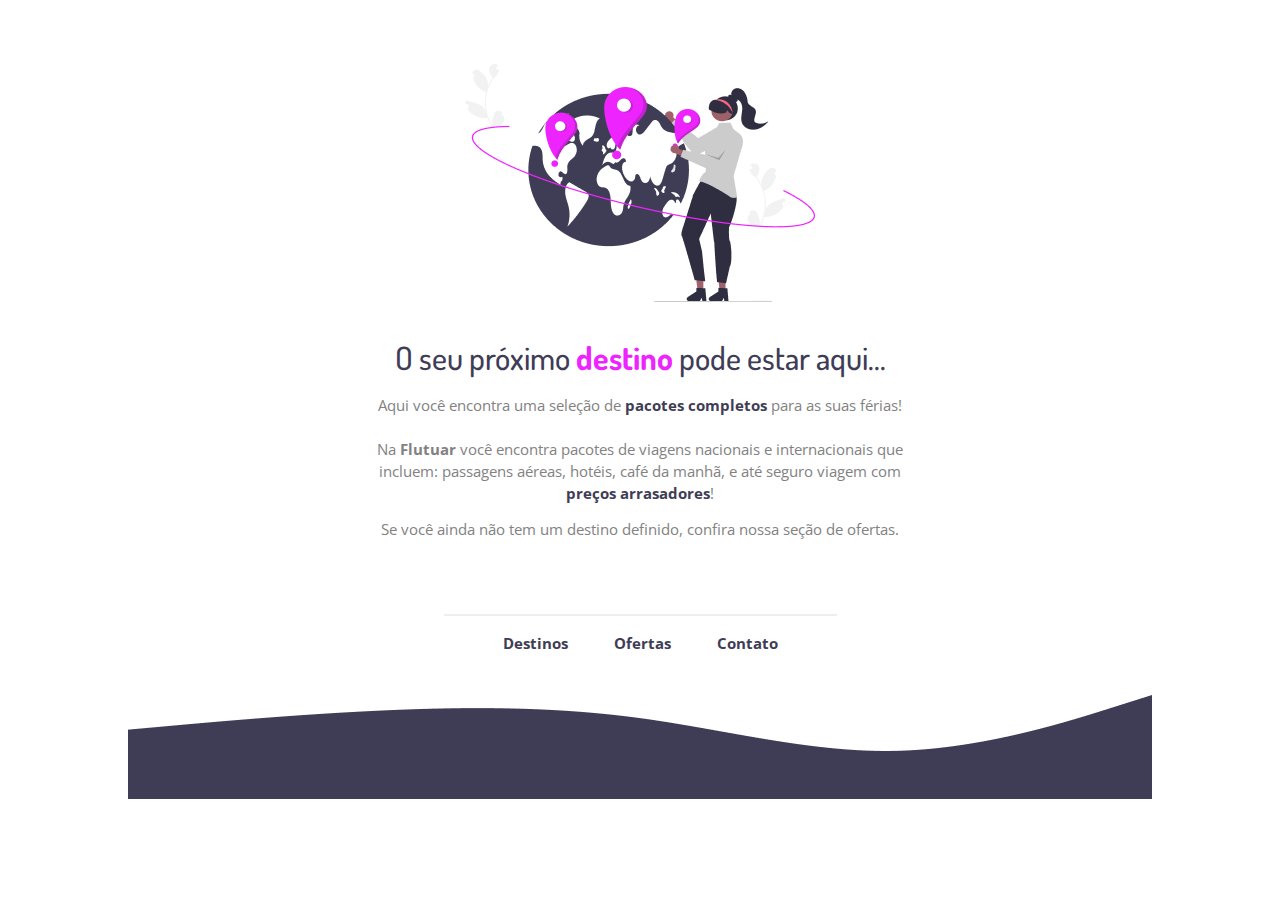
<file: flutuar/index.html>
<!DOCTYPE html>
<html lang="pt-br">
  <head>
    <meta charset="UTF-8" />
    <meta http-equiv="X-UA-Compatible" content="IE=edge" />
    <meta name="viewport" content="width=device-width, initial-scale=1.0" />
    <link rel="shortcut icon" href="imagens/Favicon.svg" />
    <link rel="stylesheet" href="style.css">
    <title>Flutuar Page</title>
    <link rel="preconnect" href="https://fonts.googleapis.com" />
    <link rel="preconnect" href="https://fonts.gstatic.com" crossorigin />
    <link
      href="https://fonts.googleapis.com/css2?family=Dosis:wght@500;700&family=Open+Sans:wght@400;700&display=swap"
      rel="stylesheet"
    />
  </head>
  <body>
    <main>
      <img
        src="imagens/img1.png"
        alt="mulher ao lado de globo terrestre com algumas marcações rosas e a mesma mulher está segurando um marcador rosa"
      />

      <h1>O seu próximo <span>destino</span> pode estar aqui...</h1>

      <p class="texto-1">
        Aqui você encontra uma seleção de
        <strong>pacotes completos</strong> para as suas férias!
        <br/>
        <br/>
        Na <span>Flutuar</span> você encontra pacotes de viagens nacionais e
        internacionais que <br>
        incluem: passagens aéreas, hotéis, café da manhã, e
        até seguro viagem com <br>
         <strong>preços arrasadores</strong>!
      </p>

      <p class="texto-2">
        Se você ainda não tem um destino definido, confira nossa seção de
        ofertas.
      </p>
    </main>

    <footer>
      <hr />
      <a href="#" target="_blank">Destinos</a>
      <a href="#" target="_blank">Ofertas</a>
      <a href="#" target="_blank">Contato</a>

      <img src="imagens/Wave.png" alt="onda roxa no fundo da tela" />
    </footer>
  </body>
</html>
</file>
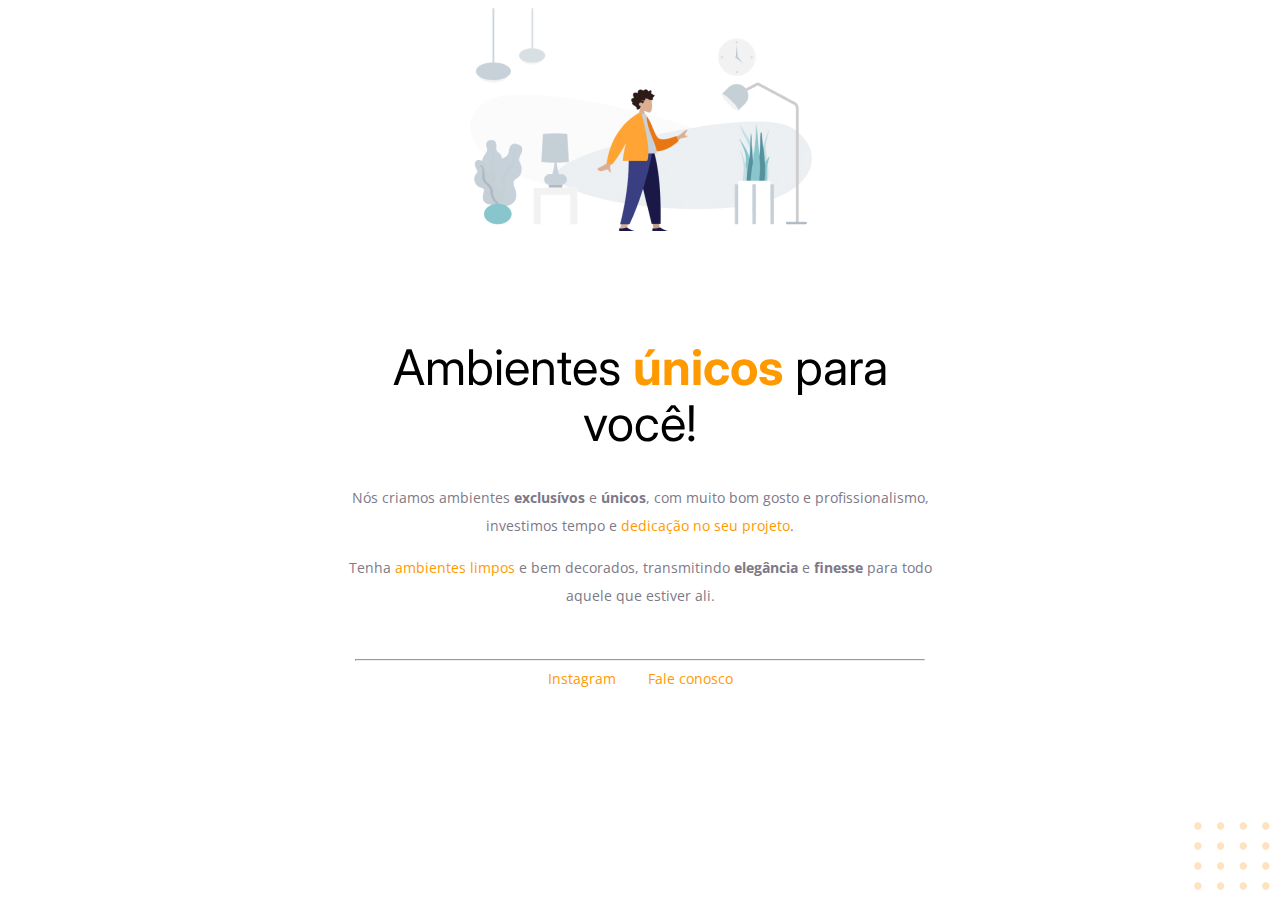
<file: Office/index.html>
<!DOCTYPE html>
<html lang="pt-br">
  <head>
    <meta charset="UTF-8" />
    <meta http-equiv="X-UA-Compatible" content="IE=edge" />
    <meta name="viewport" content="width=device-width, initial-scale=1.0" />
    <link rel="preconnect" href="https://fonts.googleapis.com" />
    <link rel="preconnect" href="https://fonts.gstatic.com" crossorigin />
    <link
      href="https://fonts.googleapis.com/css2?family=Inter:wght@400;700&family=Open+Sans:wght@400;700&display=swap"
      rel="stylesheet"
    />
    <link rel="stylesheet" href="style.css">
    <title>Office</title>
  </head>
  <body>
     <main>
        <img src="img/image 1.jpg" alt="homem de casaco laranja e calça azul que possui objetos de casa ao redor">
        
        <section>
            <h1>Ambientes <span>únicos</span> para você!</h1>

            <p>Nós criamos ambientes <strong>exclusívos</strong> e <strong>únicos</strong>, com muito bom gosto e profissionalismo,<br/>
               investimos tempo e <span>dedicação no seu projeto</span>.</p>
            

            <p>Tenha <span>ambientes limpos</span> e bem decorados, transmitindo <strong>elegância</strong> e <strong>finesse</strong> para todo aquele que estiver ali.</p>
        </section>
      </main>
        <footer>
             <hr>
             <a href="" target="_blank">Instagram</a>
             <a href="" target="_blank">Fale conosco</a>
        </footer>

        <img src="img/balls-decoration.svg" alt="conjunto de bolinhas laranja" class="balls">

    
  </body>
</html>
</file>
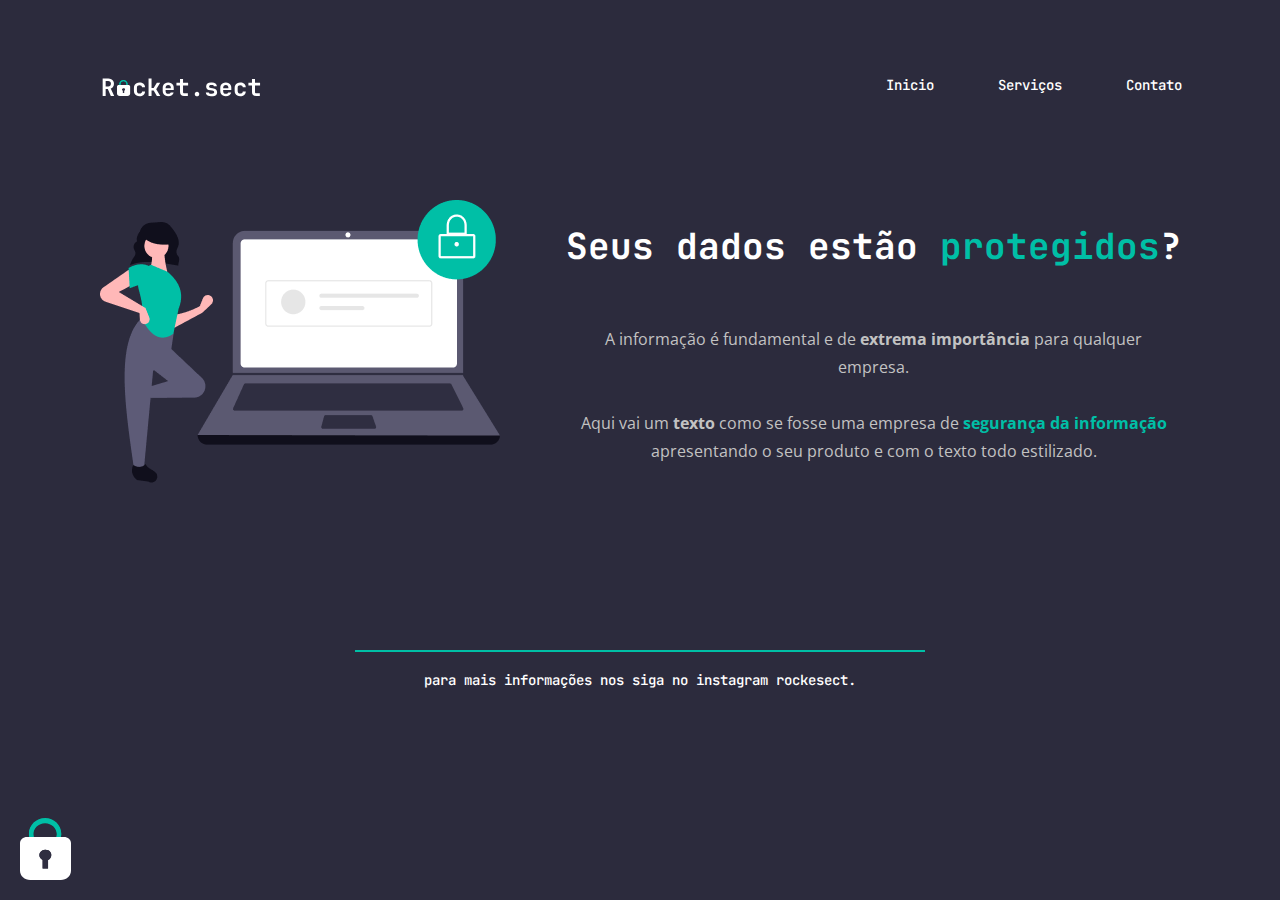
<file: Rcket_Security/index.html>
<!DOCTYPE html>
<html lang="pt-br">
  <head>
    <meta charset="UTF-8" />
    <meta http-equiv="X-UA-Compatible" content="IE=edge" />
    <meta name="viewport" content="width=device-width, initial-scale=1.0" />
    <link rel="stylesheet" href="style.css" />
    <link rel="shortcut icon" href="imagens/security_icon.png" />
    <title>RocketSeat</title>
    <link rel="preconnect" href="https://fonts.googleapis.com" />
    <link rel="preconnect" href="https://fonts.gstatic.com" crossorigin />
    <link
      href="https://fonts.googleapis.com/css2?family=JetBrains+Mono:wght@500;700&family=Open+Sans:wght@400;700&display=swap"
      rel="stylesheet"
    />
  </head>
  <body>
    <div class="page">
      <nav>
        <img src="imagens/logo.svg" alt="Rocket.sect" />
        <ul>
          <li><a href="#" target="_blank">Inicio</a></li>
          <li><a href="#" target="_blank">Serviços</a></li>
          <li><a href="#" target="_blank">Contato</a></li>
        </ul>
      </nav>

      <main>
        <img src="imagens/img1.png" alt="mulher ao lado de computador seguro" />

        <section>
          <h1>Seus dados estão <strong>protegidos</strong>?
          </h1>

          <p>
            A informação é fundamental e de
            <strong>extrema importância</strong> para qualquer<br />
            empresa.
            <br/>
            <br/>

            Aqui vai um <strong>texto</strong> como se fosse uma empresa de <span>segurança da informação</span><br/>
            apresentando o seu produto e com o texto todo estilizado.
          </p>
        </section>
      </main>
        <footer>
          <hr>

          <p>para mais informações nos siga no instagram <a href="#" target="_blank">rockesect</a>.</p>
        </footer>
    </div>
    <img class="lock" src="imagens/padlock-decoration.svg" alt="cadeado no canto inferior esquerdo da tela">
  </body>
</html>
</file>
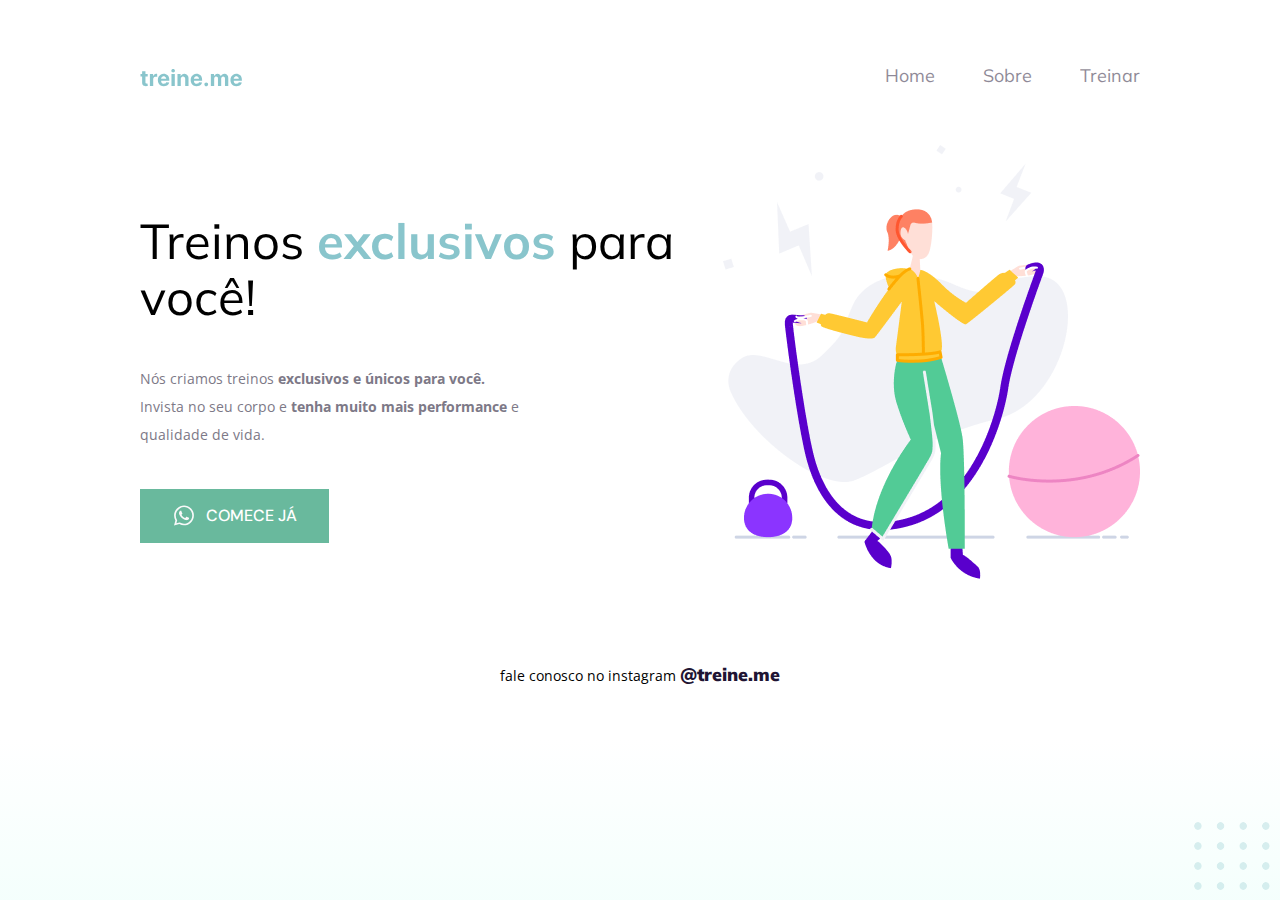
<file: treine-me/index.html>
<!DOCTYPE html>
<html lang="pt-br">
  <head>
    <meta charset="UTF-8" />
    <meta http-equiv="X-UA-Compatible" content="IE=edge" />
    <meta name="viewport" content="width=device-width, initial-scale=1.0" />
    <link rel="stylesheet" href="style.css" />
    <title>Treine-me</title>
    <link rel="preconnect" href="https://fonts.googleapis.com" />
    <link rel="preconnect" href="https://fonts.gstatic.com" crossorigin />
    <link
      href="https://fonts.googleapis.com/css2?family=DM+Sans:wght@500&family=Mulish:wght@400;700&family=Open+Sans:wght@400;700&display=swap"
      rel="stylesheet"
    />
  </head>
  <body>
    <div class="page">
      <nav>
        <img src="imagens/treine_me_logo.svg" alt="treine_me_logo" />

        <ul>
          <li><a href="#">Home</a></li>
          <li><a href="#">Sobre</a></li>
          <li><a href="#">Treinar</a></li>
        </ul>
      </nav>
      <main>
        <section>
          <h1>Treinos <span>exclusivos</span> para você!</h1>

          <p>
            Nós criamos treinos <strong>exclusivos e únicos para você.</strong
            ><br />
            Invista no seu corpo e
            <strong>tenha muito mais performance</strong> e <br />
            qualidade de vida.
          </p>

          <button>
            <img src="imagens/whatsapp 1.svg" alt="logo whatsapp" />
            Comece já
          </button>
        </section>

        <img src="imagens/fitness-jump.png" alt="mulher pulando corda" />
      </main>

      <footer>
        <p>
          fale conosco no instagram <a href="#"><strong>@treine.me</strong></a>
        </p>
      </footer>
    </div>
    <img  id="balls" src="imagens/balls-decoration.svg" alt="bolinhas verdes no canto inferior da pagina">
  </body>
</html>
</file>
<file: flutuar/style.css>
/*fontes que serão utilizadas nos textos
font-family: 'Dosis', sans-serif;
font-family: 'Open Sans', sans-serif;
*/

main {
    width: 626px;
    height: 486px;

    text-align: center;
    margin: 64px auto 64px;
}

main img {
    margin: 0px auto 32px;
}

h1 {
    font-family: 'Dosis', sans-serif;
    font-weight: 500;
    font-size: 32px;
    line-height: 40px;

    color: #3F3D56;

    margin: auto auto 16px;
}

h1 span {
    font-family: 'Dosis', sans-serif;
    font-weight: bold;

    color: #EE24FF;
}

.texto-1 {
    font-family: 'Open Sans', sans-serif;
    font-weight:  400;
    font-size: 15px;
    line-height: 22px;

    color: #828282;
}

.texto-1 span {
    font-family: 'Open Sans', sans-serif;
    font-weight: bold;
    font-size: 15px;
    line-height: 22px;

    color: #828282;
}

.texto-1 strong {
    font-family: 'Open Sans', sans-serif;
    font-weight: bold;
    font-size: 15px;
    line-height: 22px;

    color: #3F3D56;
}

.texto-2 {
    font-family: 'Open Sans', sans-serif;
    font-weight: 400;
    font-size: 15px;
    
    color: #828282;
}

footer {
    width: 1024px;
    height: 176px;
    text-align: center;
    margin: 0px auto 0px
}

hr {
    width: 391px;
    border: 1px solid #eceff2;
    margin: 0px auto 16px;
}

footer a {
    font-family: 'Open Sans';
    font-weight: bold;
    font-size: 15px;

    line-height: 22px;
    color: #3F3D56;

    text-decoration: none;
}

footer a+a {
    margin-left: 42px;
}

footer img {
    margin: 40.83px auto 0px;
}
</file>
<file: Office/style.css>
/*
font-family: 'Inter', sans-serif;
font-family: 'Open Sans', sans-serif;
*/

main img {
    margin-bottom:72px;
}

main {
    text-align: center;

    margin: 0px auto 72px;
    width: 592px;
    height: 579px;
}


main h1 {
    font-family: 'Inter', sans-serif;
    font-size: 49px;
    font-weight: 400;
    line-height: 56px;
    color: black;

    margin-bottom: 32px;
}

h1 span {
    font-weight: bold;

    color: #FF9900;
 }

p {
    font-family: 'Open Sans', sans-serif;
    font-weight: 400;
    font-size: 14px;
    text-align: center;
    line-height: 28px;

    color: #7d7987;

    text-align: center;
 }

 p span {
    color: #FF9900;
 }

 footer {
    text-align: center;
 }
 
 footer a + a {
    margin-left: 28px;
}

 footer hr {
    width: 568px;
    margin: 0px auto 8px;
 }
 
 footer a {
    text-decoration: none;
    color: #FF9900;
    
    font-family: 'Open Sans', sans-serif;
    font-size: 14px;
    font-weight: 400;

 }
 .balls {
    position: fixed;
    right: 0;
    bottom: 0;
 }
</file>
<file: Rcket_Security/style.css>
body {
  margin: 0px;
  min-height: 100vh;
  
  font-family: 'Open Sans', sans-serif;

  background: #2C2B3D ;
}

.page {
  margin: 0px auto;
  width: 1083px;
  padding-top: 71px;
}

nav {
  display: flex;
  justify-content: space-between;
  align-items: center;

  margin-bottom: 101px ;
}

ul {
  display: flex;
  justify-content: space-between;
  align-items: center;
  gap: 64px;

  list-style: none;
  margin: 0px;
  padding: 0px;
}

ul li a {
  text-decoration: none;
  
  font-family: 'JetBrains Mono', monospace;
  font-weight: 500;
  font-size: 14px;
  line-height: 28px;

  color: white;
  cursor: pointer; 
}

ul li a:hover {
  color: rgb(75, 193, 236);
}

main {
  display: flex;
  align-items: center;
  justify-content: space-between;

  margin-bottom: 167px;
}

h1 {
  font-family: 'JetBrains Mono';
  font-weight: bold;
  font-size: 36px;
  line-height: 40px;
  text-align: center;

  color: white;

  margin-bottom: 59px;
}

h1 strong, span {
  font-weight: bold;
  color: #00BFA6;
}

section p {
  font-family: 'Open Sans', sans-serif;
  font-weight: 400;
  font-size: 16px;
  line-height: 28px;

  color: #C2C2C2;
  text-align: center;
}

footer {
  text-align: center;
  margin: 0px auto;
}

footer hr {
  width: 568px;
  border: 1px solid #00BFA6;
}

footer p {
  font-family: 'JetBrains Mono', monospace;
  font-weight: 500;
  font-size: 14px;
  line-height: 28px;
  color: white;
}

footer a {
  font-family: 'JetBrains Mono', monospace;
  font-weight: 500;
  font-size: 14px;
  line-height: 28px;
  color: white;

  text-decoration: none;
}

.lock {
  position: fixed;
  left: 0;
  bottom: 0;
  margin: 20px;
}
</file>
<file: treine-me/style.css>
/*font-family: 'Mulish', sans-serif;
font-family: 'Open Sans', sans-serif;*/

body {
  margin: 0;
  background: linear-gradient(180deg, rgba(227, 255, 248, 0) 82.08%, rgba(227, 255, 248, 0.38) 100%);

  min-height: 100vh;
}

.page {
  width: 1000px;
  margin: 0px auto;
  padding: 65px;
}

nav {
  display: flex;
  justify-content: space-between;
  align-items: center;

  margin-bottom: 58px;
}

ul {
  display: flex;
  gap: 48px;

  list-style: none;

  margin: 0px;
  padding: 0px;
}

a {
  color: #1f1534;
  text-decoration: none;

  font-family: "Mulish", sans-serif;
  font-weight: 400;
  font-size: 18px;
  line-height: 22px;
}

ul li a {
  opacity: 0.5;
}

ul li a:hover {
  opacity: 1;
  font-weight: bold;
}

main {
  display: flex;
  align-items: center;
  justify-content: space-between;
  margin-bottom: 83px;
}

h1 {
  font-family: "Mulish", sans-serif;
  font-weight: 400;
  font-size: 49px;
  line-height: 56px;

  color: black;

  margin-bottom: 40px;
}

h1 span {
  font-family: "Mulish", sans-serif;
  font-weight: bold;

  color: #89c5cc;
}

p {
  font-family: "Open Sans", sans-serif;
  font-weight: 400;
  font-size: 14px;
  line-height: 28px;

  color: #7d7987;

  margin-bottom: 40px;
}

button {

  font-family: "DM Sans", sans-serif;
  font-size: 16px;
  line-height: 21px;
  font-weight: 500;
  text-align: center;
  color: white;
  text-transform: uppercase;

  background: #69b99d;
  border: 0;

  display: flex;
  align-items: center;
  justify-content: center;
  gap: 10px;
  padding: 14px 32px 15px;

  cursor: pointer;
}

button:hover {
    background: #3c7e67;
}

footer {
  font-family: "Open Sans", sans-serif;
  font-weight: 400;
  font-size: 14px;
  line-height: 28px;

  text-align: center;
}

footer p{
  color: black;
}

footer a {
    font-weight: bold;
}

footer a:hover {
    cursor: pointer;
    color: #e0129c;
}

#balls {
    position: fixed;
    right: 0px;
    bottom: 0px;
}
</file>
